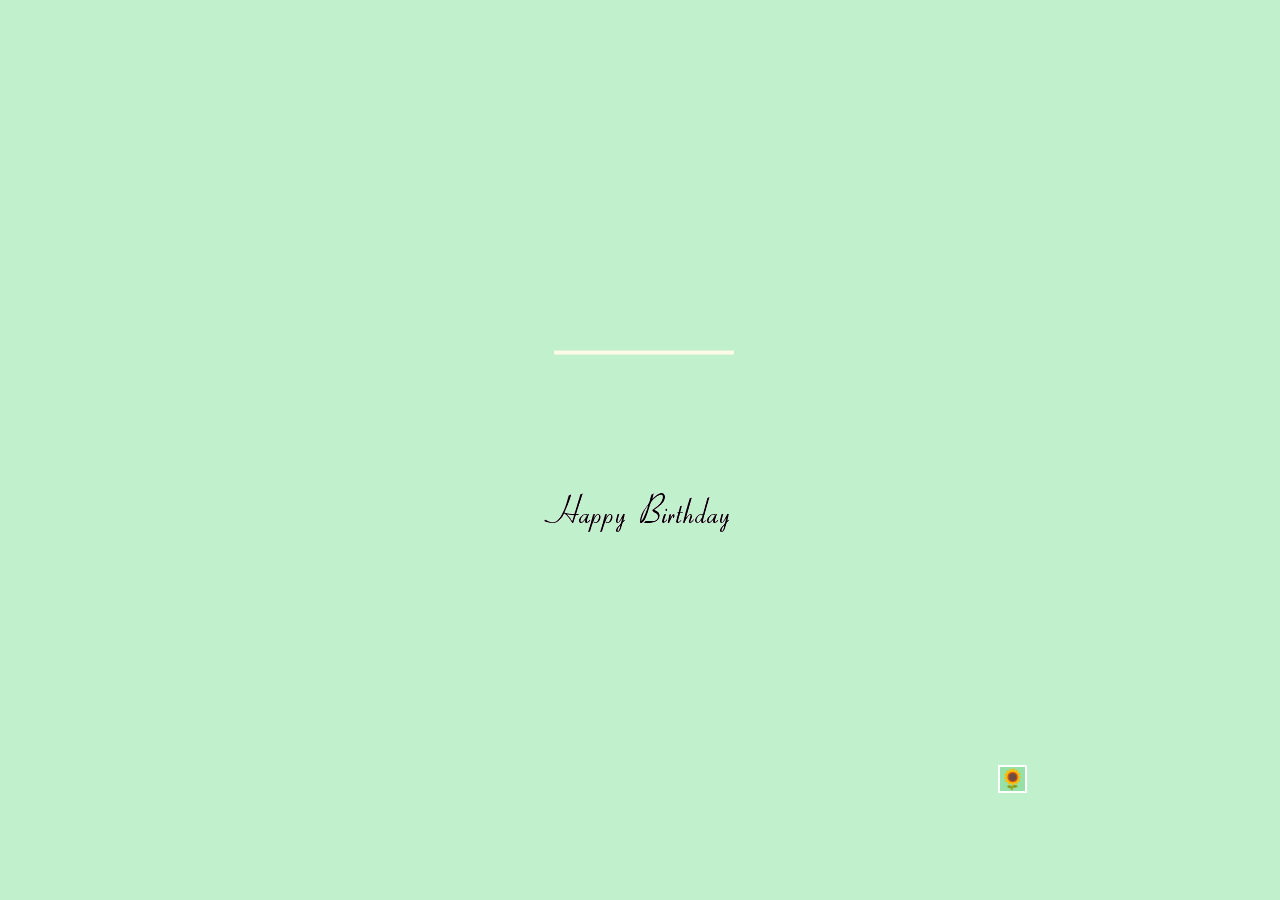
<file: index.html>
<!DOCTYPE html>
<html>

<head>
  <meta charset="UTF-8">
  <title>Happy Birthday🎂</title>
  <link rel="stylesheet" href="./css/styless.css" media="screen" type="text/css" />
</head>

<body class="bg">

<div>
      <div class="velas">
        <div class="fuego"></div>
        <div class="fuego"></div>
        <div class="fuego"></div>
        <div class="fuego"></div>
        <div class="fuego"></div>
      </div>
    <svg id="cake" version="1.1" x="0px" y="0px" width="200px" height="500px" viewBox="0 0 200 500" enable-background="new 0 0 200 500" xml:space="preserve">
        <path fill="#a88679" d="M173.667-13.94c-49.298,0-102.782,0-147.334,0c-3.999,0-4-16.002,0-16.002
    		c44.697,0,96.586,0,147.334,0C177.667-29.942,177.668-13.94,173.667-13.94z">
            <animate id="bizcocho_3" attributeName="d" calcMode="spline" keySplines="0 0 1 1; 0 0 1 1" begin="relleno_2.end" dur="0.3s" fill="freeze" values="
                              M173.667-13.94c-49.298,0-102.782,0-147.334,0c-3.999,0-4-16.002,0-16.002
    		c44.697,0,96.586,0,147.334,0C177.667-29.942,177.668-13.94,173.667-13.94z
                              ;
                              M173.667,411.567c-47.995,12.408-102.955,12.561-147.334,0
    		c-3.848-1.089-0.189-16.089,3.661-15.002c44.836,12.66,90.519,12.753,139.427,0.07
    		C173.293,395.631,177.541,410.566,173.667,411.567z
                              ;
                              M173.667,427.569c-49.795,0-101.101,0-147.334,0c-3.999,0-4-16.002,0-16.002
    		c46.385,0,97.539,0,147.334,0C177.668,411.567,177.667,427.569,173.667,427.569z
                              " />
        </path>
        <path fill="#8b6a60" d="M100-178.521c1.858,0,3.364,1.506,3.364,3.363c0,0,0,33.17,0,44.227
    		c0,19.144,0,57.431,0,76.574c0,10.152,0,40.607,0,40.607c0,1.858-1.506,3.364-3.364,3.364l0,0c-1.858,0-3.364-1.506-3.364-3.364c0,0,0-30.455,0-40.607c0-19.144,0-57.432,0-76.575c0-11.057,0-44.226,0-44.226C96.636-177.015,98.142-178.521,100-178.521
    		L100-178.521z">
            <animate id="relleno_2" attributeName="d" calcMode="spline" keySplines="0 0 1 1; 0 0 1 1; 0 0 0.58 1" begin="bizcocho_2.end" dur="0.5s" fill="freeze" values="
                              M100-178.521c1.858,0,3.364,1.506,3.364,3.363c0,0,0,33.17,0,44.227
    		c0,19.144,0,57.431,0,76.574c0,10.152,0,40.607,0,40.607c0,1.858-1.506,3.364-3.364,3.364l0,0c-1.858,0-3.364-1.506-3.364-3.364c0,0,0-30.455,0-40.607c0-19.144,0-57.432,0-76.575c0-11.057,0-44.226,0-44.226C96.636-177.015,98.142-178.521,100-178.521
    		L100-178.521z
                              ;
                              M100,267.257c1.858,0,3.364,1.506,3.364,3.363c0,0,0,33.17,0,44.227
    		c0,19.143,0,57.43,0,76.574c0,10.151,0,40.606,0,40.606c0,1.858-1.506,3.364-3.364,3.364l0,0c-1.858,0-3.364-1.506-3.364-3.364
    		c0,0,0-30.455,0-40.606c0-19.145,0-57.432,0-76.576c0-11.057,0-44.225,0-44.225C96.636,268.763,98.142,267.257,100,267.257
    		L100,267.257z
                              ;
                              M93.928,405.433c-0.655,6.444-0.102,9.067,2.957,11.798c0,0,8.083,5.571,16.828,3.503
    		c18.629-4.406,43.813,6.194,50.792,7.791c14.75,3.375,9.162,6.867,9.162,6.867c-2.412,2.258-58.328,0-73.667,0l0,0
    		c-1.858,0-69.995,2.133-73.667,0c0,0-3.337-2.439,6.172-5.992c11.375-4.25,52.875,8.822,47.139-9.442
    		c-6.333-20.167,5.226-21.514,5.226-21.514c3.435-0.915,12.78-6.663,10.923-0.546L93.928,405.433z
                              ;
                              M102.242,427.569c5.348,0,14.079,0,17.462,0c0,0,17.026,0,27.504,0
    		c19.143,0,20.39-3.797,26.459,0c3,1.877,0,7.823,0,7.823c-2.412,2.258-58.328,0-73.667,0l0,0c-1.858,0-67.187,0-73.667,0
    		c0,0-4.125-4.983,0-7.823c5.201-3.58,16.085,0,23.725,0c8.841,0,20.762,0,20.762,0c3.686,0,8.597,0,19.511,0H102.242z
                              " />
        </path>
        <path fill="#a88679" d="M173.667-15.929c-46.512,0-105.486,0-147.334,0c-3.999,0-4-16.002,0-16.002
    		c43.566,0,97.96,0,147.334,0C177.667-31.931,177.666-15.929,173.667-15.929z">
            <animate id="bizcocho_2" attributeName="d" calcMode="spline" keySplines="0 0 1 1; 0 0 1 1; 0.25 0 0.58 1" begin="relleno_1.end" dur="0.5s" fill="freeze" values="
                              M173.667-15.929c-46.512,0-105.486,0-147.334,0c-3.999,0-4-16.002,0-16.002
    		c43.566,0,97.96,0,147.334,0C177.667-31.931,177.666-15.929,173.667-15.929z
                              ;
                              M173.434,445.393c-47.269,8.001-105.245,8.001-147.334,0c-3.929-0.747-0.692-16.543,3.243-15.824
    		c43.828,8.001,92.165,8.001,140.739,0C174.029,428.918,177.377,444.726,173.434,445.393z
                              ;
                              M173.667,449.514c-47.576-5.454-102.799-5.744-147.333,0c-3.966,0.512-3.938-15.297,0-16.002
    		c43.683-7.823,97.646-8.026,147.333,0C177.616,434.15,177.642,449.969,173.667,449.514z
                              ;
                              M173.667,451.394c-49.298,0-102.782,0-147.334,0c-3.999,0-4-16.002,0-16.002
    		c44.697,0,96.586,0,147.334,0C177.667,435.392,177.668,451.394,173.667,451.394z
                              " />
        </path>
        <path fill="#8b6a60" d="M101.368-73.685c0,12.164,0,15.18,0,28.519c0,22.702,0-13.661,0,8.304c0,14.48,0,18.233,0,30.512
    		c0,1.753-2.958,1.847-2.958,0c0-12.68,0-16.277,0-30.401c0-21.983,0,11.66,0-8.305c0-13.027,0-15.992,0-28.628
    		C98.411-75.883,101.368-75.592,101.368-73.685z">
            <animate id="relleno_1" attributeName="d" calcMode="spline" keySplines="0 0 1 1; 0 0 1 1; 0 0 0.6 1" begin="bizcocho_1.end" dur="0.5s" fill="freeze" values="
                              M101.368-73.685c0,12.164,0,15.18,0,28.519c0,22.702,0-13.661,0,8.304c0,14.48,0,18.233,0,30.512
    		c0,1.753-2.958,1.847-2.958,0c0-12.68,0-16.277,0-30.401c0-21.983,0,11.66,0-8.305c0-13.027,0-15.992,0-28.628
    		C98.411-75.883,101.368-75.592,101.368-73.685z
                              ;
                              M101.368,350.885c0,12.164,0,65.18,0,78.518c0,22.703,0-33.66,0-11.695c0,14.48,0,28.232,0,40.512
    		c0,1.753-2.958,1.847-2.958,0c0-12.68,0-26.277,0-40.402c0-21.982,0,31.66,0,11.695c0-13.027,0-65.992,0-78.627
    		C98.411,348.686,101.368,348.977,101.368,350.885z
                              ;
                              M128.38,447.567c37.626,6.312,39.303,13.658,26.833,12.833c-22.653-1.499-13.636-0.831-23.302-0.831
    		c-14.48,0-17.884,0-30.163,0c-2.087,0-2.068,0-3.915,0c-13.333,0-8.963,0-23.088,0c-11.668,0-14.062,5.995-27.532,1.164
    		c-12.629-4.529,38.667-3.167,46.833-17.333C100.077,432.94,105.546,443.736,128.38,447.567z
                              ;
                              M173.667,451.394c2.875,0,2.997,9.257,0,9.131c-22.662-0.956-32.09-0.956-41.756-0.956
    		c-14.48,0-17.884,0-30.163,0c-2.087,0-2.068,0-3.915,0c-13.333,0-8.963,0-23.088,0c-11.668,0-34.99-0.294-48.412,1.831
    		c-4.109,0.65-3.01-10.006,0-10.006C37.129,451.394,149.379,451.394,173.667,451.394z
                              " />
        </path>
        <path fill="#a88679" d="M173.667,21.571c-33.174,0-111.467,0-147.334,0c-4,0-4-16.002,0-16.002c39.836,0,105.982,0,147.334,0
    		C177.668,5.569,177.667,21.571,173.667,21.571z">
            <animate id="bizcocho_1" attributeName="d" calcMode="spline" keySplines="0 0 1 1; 0 0 1 1; 0 0 1 1; 0.25 0 1 1; 0 0 1 1; 0.25 0 0.6 1" begin="2s" dur="0.8s" fill="freeze" values="
                              M173.667,21.571c-33.174,0-111.467,0-147.334,0c-4,0-4-16.002,0-16.002c39.836,0,105.982,0,147.334,0
    		C177.668,5.569,177.667,21.571,173.667,21.571z
                              ;
                              M173.667,459.569c-33.197,16.002-110.782,16.002-147.334,0c-3.664-1.604,1.614-15.617,5.337-14.153
    		c40.702,16.002,94.289,16.104,136.505,0.103C171.917,444.1,177.271,457.832,173.667,459.569z
                              ;
                              M171.817,475.571c-39.361-3.001-105.438-2.571-143.556,0c-3.991,0.27-7.377-14.736-3.387-15.014
    		c41.553-2.888,104.421-3.121,150.51-0.233C179.378,460.574,175.806,475.875,171.817,475.571z
                              ;
                              M171.817,459.564c-38.8-12.188-104.504-13.762-143.556,0c-3.772,1.329-7.961-12.604-4.178-13.905
    		c40.864-14.064,105.114-15.52,151.918-0.973C179.822,445.874,175.634,460.762,171.817,459.564z
                              ;
                              M173.667,475.571c-46.376-5.005-105.924-4.003-147.334,0c-3.981,0.385-3.479-15.421,0.479-16.002
    		c43.087-6.327,97.705-7.083,146.855,0.438C177.621,460.613,177.644,476,173.667,475.571z
                              ;
                              M173.667,474.117c-46.376,1.866-105.638,2.01-147.334,0c-3.995-0.192-3.52-16.144,0.479-16.002
    		c43.794,1.55,96.341,1.541,145.723,0C176.532,457.99,177.663,473.956,173.667,474.117z
                              ;
                              M173.667,475.571c-46.512,0-105.486,0-147.334,0c-3.999,0-4-16.002,0-16.002c43.566,0,97.96,0,147.334,0
    		C177.667,459.569,177.666,475.571,173.667,475.571z
                              " />
        </path>
        <path fill="#fefae9" d="M104.812,113.216c0,3.119-2.164,5.67-4.812,5.67c-2.646,0-4.812-2.551-4.812-5.67c0-5.594,0-16.782,0-22.375
    	c0-5.143,0-15.427,0-20.568c0-7.333,0-21.998,0-29.33c0-5.523,0-16.569,0-22.092c0-3.295,0-9.885,0-13.181
    	C95.188,2.551,97.353,0,100,0c2.648,0,4.812,2.551,4.812,5.669c0,3.248,0,9.743,0,12.991c0,5.428,0,16.284,0,21.711
    	c0,7.618,0,22.854,0,30.472c0,4.952,0,14.854,0,19.807C104.812,96.292,104.812,107.576,104.812,113.216z">
            <animate id="crema" attributeName="d" calcMode="spline" keySplines="0 0 1 1; 0 0 1 1; 0 0 1 1; 0.25 0 1 1; 0 0 1 1; 0 0 0.58 1" begin="bizcocho_3.end" dur="2s" fill="freeze" values="
                              M104.812,113.216c0,3.119-2.164,5.67-4.812,5.67c-2.646,0-4.812-2.551-4.812-5.67c0-5.594,0-16.782,0-22.375
    	c0-5.143,0-15.427,0-20.568c0-7.333,0-21.998,0-29.33c0-5.523,0-16.569,0-22.092c0-3.295,0-9.885,0-13.181
    	C95.188,2.551,97.353,0,100,0c2.648,0,4.812,2.551,4.812,5.669c0,3.248,0,9.743,0,12.991c0,5.428,0,16.284,0,21.711
    	c0,7.618,0,22.854,0,30.472c0,4.952,0,14.854,0,19.807C104.812,96.292,104.812,107.576,104.812,113.216z
                              ;
                              M104.812,405.897c0,3.119-2.164,5.67-4.812,5.67c-2.646,0-4.812-2.551-4.812-5.67c0-5.594,0-16.782,0-22.376
    	c0-5.143,0-15.426,0-20.568c0-7.332,0-21.997,0-29.33c0-5.522,0-16.568,0-22.092c0-3.295,0-9.885,0-13.181
    	c0-3.118,2.165-5.669,4.812-5.669c2.648,0,4.812,2.551,4.812,5.669c0,3.247,0,9.743,0,12.991c0,5.428,0,16.283,0,21.711
    	c0,7.618,0,22.854,0,30.473c0,4.951,0,14.854,0,19.807C104.812,388.972,104.812,400.256,104.812,405.897z
                              ;
                              M111.873,411.567c-3.119,0-9.226,0-11.874,0c-2.646,0-7.748,0-10.867,0c-7.086,0-12.698,0-18.292,0
    	c-6.592,0-12.871,7.371-19.166,3.008c-10.043-6.961-7.776-10.169,2.991-17.745c12.61-8.873,27.713,1.994,25.919-7.531
    	c-2.589-13.742,11.008-14.513,11.365-17.789c0.441-4.051,4.235-11.107,8.051-8.175c3.113,2.393,1.007,8.008,0,13.159
    	c-1.871,9.569,8.058,2.113,9.494,14.155c2.592,21.732,21.184-0.675,29.309,7.976c5.216,5.553,18.413,5.552,15.426,12.942
    	c-3.131,7.745-15.825-4.369-23.8,2.903C126.261,418.271,118.301,411.567,111.873,411.567z
                              ;
                              M111.873,411.567c-3.119,0-9.226,0-11.874,0c-2.646,0-9.734,4.069-12.853,4.069
    	c-7.086,0-10.712-4.069-16.306-4.069c-6.592,0-12.12,6.013-19.166,3.008c-7.053-3.008-7.458,2.026-18.659,1.165
    	c-6.832-0.525-7.522-3.034-7.533-6.265c-0.037-10.336,22.073-2.452,36.613-2.628c10.234-0.124,19.856-1.439,37.905-2.102
    	c16.642-0.61,32.699,1.552,46.009,1.927c12.438,0.351,29.663-8.99,31.532,3.315c0.773,5.093-5.605,3.342-11.211,9.579
    	c-5.093,5.667-7.59-4.605-12.965-3.832c-8.269,1.189-14.962-8.537-22.937-1.265C126.261,418.271,118.301,411.567,111.873,411.567z
                              ;
                              M110.946,413.652c-2.904-1.137-8.405-2.748-12.446-0.97c-6.099,2.685-7.273,10.358-13.253,8.242
    	c-7.843-2.775-8.953-5.008-14.546-5.01c-24.653-0.011-4.849,26.507-18.264,26.507c-12.377,0,5.791-33.537-19.422-26.682
    	c-7.703,2.095-9.806-0.942-9.817-4.173c-0.037-10.336,24.357-4.544,38.897-4.72c10.234-0.124,19.856-1.439,37.905-2.102
    	c16.642-0.61,32.699,1.552,46.009,1.927c12.438,0.351,28.973-8.865,31.532,3.315c1.449,6.896,0.318,15.624-3.874,15.624
    	c-7.619,0-1.788-15.192-19.243-7.111c-7.581,3.51-15.963-9.738-26.669,1.066C120.644,426.744,118.381,416.561,110.946,413.652z
                              ;
                              M111.547,413.9c-2.969-0.956-8.775-0.949-13.167-0.5c-14.667,1.5-8.325,16.508-14.667,16.666
    	c-6.667,0.166-0.167-13.5-13.013-14.151c-30.471-1.545-5.572,46.651-18.987,46.651c-12.377,0,10.333-50.166-18.667-44.5
    	c-7.835,1.531-9.537-1.417-9.548-4.647c-0.037-10.336,23.675-5.177,38.215-5.353c10.234-0.124,20.618-1.671,38.667-2.333
    	c16.642-0.61,32.023,1.458,45.333,1.833c12.438,0.351,33.819-8.431,33.199,4.001c-0.532,10.666,0.414,26.166-5.245,25.833
    	c-7.606-0.447-2.954-31.5-19.243-18.899c-7.985,6.177-17.658-5.969-27.377,5.732C118.88,434.066,121.38,417.067,111.547,413.9z
                              ;
                              M111.547,415.233c-6.667-0.834-9.667,4.667-13.833,3.333c-19.649-6.291-8.158,22.176-14.5,22.334
    	c-6.667,0.166,2.833-18-13.333-22.167c-29.544-7.615-9.667,43.833-20.167,43.833c-10.333,0,8.004-55.006-16.833-39
    	c-7.5,4.833-9.508-3.78-9.299-7.004c0.799-12.329,23.592-7.153,38.132-7.329c10.234-0.124,20.238-1.505,38.287-2.167
    	c16.642-0.61,32.903,1.125,46.213,1.5c12.438,0.351,35.058-5.579,31.863,6.451c-5.532,20.833,1.25,28.216-4.409,27.883
    	c-7.606-0.447-6.058-37.895-20.62-23.333c-10.167,10.166-15.972-0.747-25,12C119.547,443.568,121.798,416.515,111.547,415.233z
                              " />
        </path>
        <rect class="come" x="10" y="475.571" fill="#fefae9" width="180" height="4" />
    </svg>
</div>
<div class="happy">
	<img src="./img/HappyBirthday.png">
</div>

<div class="button-style1">
	<a href="./html/happy_birthday.html" class="lk1">
		<div class="link1">
			<div class="bt1">
			🌻 
			</div>
		</div>
	</a>    
</div>
  <script src='../js/jquery.js'></script>
  <!-- <audio src="../music/2.mp3" autoplay="autoplay" loop="loop"> -->
</body>
</html>
</file>
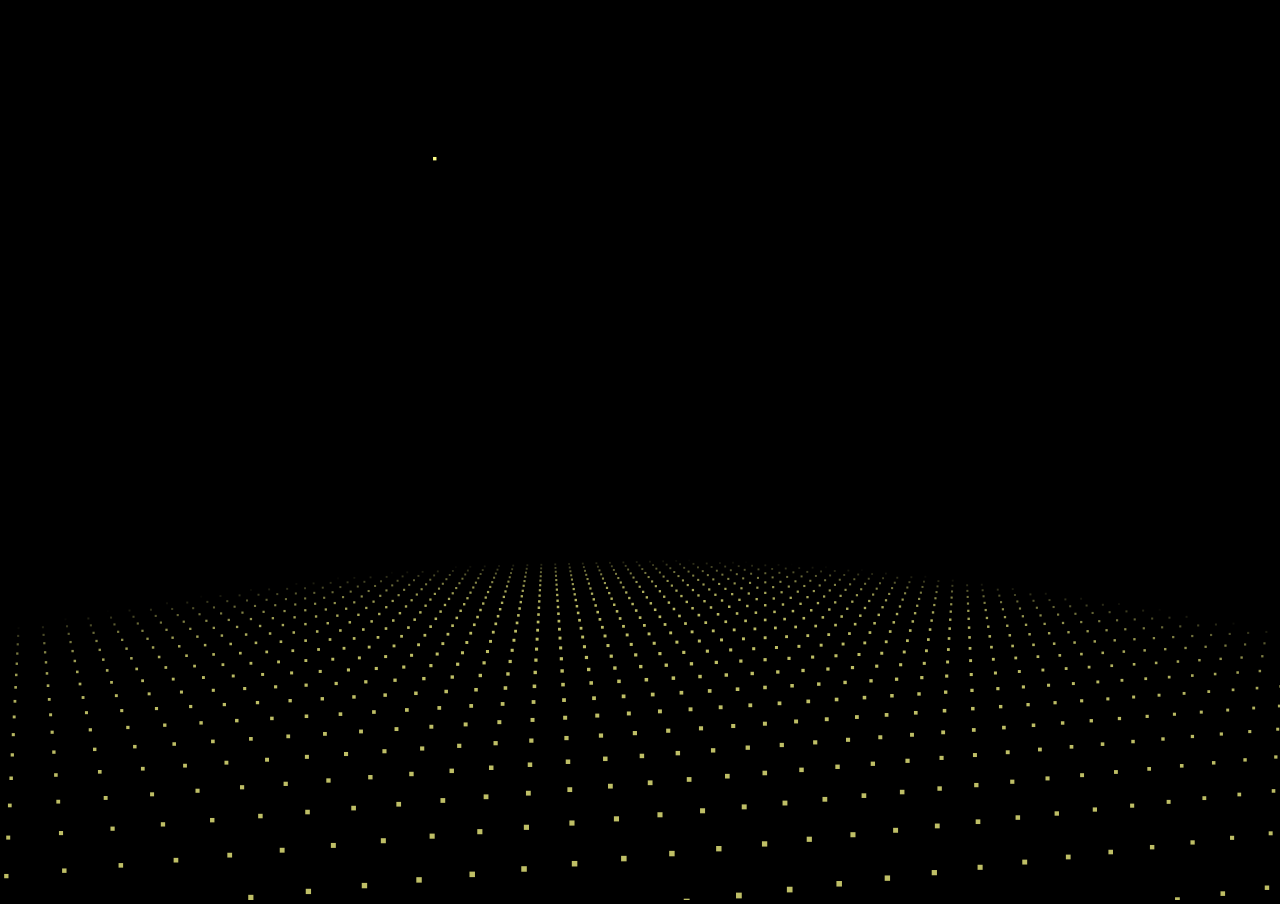
<file: html/fireworks.html>
<!DOCTYPE html>
<html>
	<head>
		<meta charset="UTF-8">
		<title>是烟花🧨</title>
		<style type="text/css">
			html,body{
				margin:0px;
				width:100%;
				height:100%;
				overflow:hidden;
				background:#000;
			}
			
			#canvas{
				width:100%;
				height:100%;
			}
		</style>
	</head>
	<body>
		<canvas id="canvas"></canvas>
		<script type="text/javascript">
			
			function initVars(){

	pi=Math.PI;
	ctx=canvas.getContext("2d");
	canvas.width=canvas.clientWidth;
	canvas.height=canvas.clientHeight;
	cx=canvas.width/2;
	cy=canvas.height/2;
	playerZ=-25;
	playerX=playerY=playerVX=playerVY=playerVZ=pitch=yaw=pitchV=yawV=0;
	scale=600;
	seedTimer=0;seedInterval=5,seedLife=100;gravity=.02;
	seeds=new Array();
	sparkPics=new Array();
	s="https://cantelope.org/NYE/";
	for(i=1;i<=10;++i){
		sparkPic=new Image();
		sparkPic.src=s+"spark"+i+".png";
		sparkPics.push(sparkPic);
	}
	sparks=new Array();
	pow1=new Audio(s+"pow1.ogg");
	pow2=new Audio(s+"pow2.ogg");
	pow3=new Audio(s+"pow3.ogg");
	pow4=new Audio(s+"pow4.ogg");
	frames = 0;
}

function rasterizePoint(x,y,z){

	var p,d;
	x-=playerX;
	y-=playerY;
	z-=playerZ;
	p=Math.atan2(x,z);
	d=Math.sqrt(x*x+z*z);
	x=Math.sin(p-yaw)*d;
	z=Math.cos(p-yaw)*d;
	p=Math.atan2(y,z);
	d=Math.sqrt(y*y+z*z);
	y=Math.sin(p-pitch)*d;
	z=Math.cos(p-pitch)*d;
	var rx1=-1000,ry1=1,rx2=1000,ry2=1,rx3=0,ry3=0,rx4=x,ry4=z,uc=(ry4-ry3)*(rx2-rx1)-(rx4-rx3)*(ry2-ry1);
	if(!uc) return {x:0,y:0,d:-1};
	var ua=((rx4-rx3)*(ry1-ry3)-(ry4-ry3)*(rx1-rx3))/uc;
	var ub=((rx2-rx1)*(ry1-ry3)-(ry2-ry1)*(rx1-rx3))/uc;
	if(!z)z=.000000001;
	if(ua>0&&ua<1&&ub>0&&ub<1){
		return {
			x:cx+(rx1+ua*(rx2-rx1))*scale,
			y:cy+y/z*scale,
			d:Math.sqrt(x*x+y*y+z*z)
		};
	}else{
		return {
			x:cx+(rx1+ua*(rx2-rx1))*scale,
			y:cy+y/z*scale,
			d:-1
		};
	}
}

function spawnSeed(){
	
	seed=new Object();
	seed.x=-50+Math.random()*100;
	seed.y=25;
	seed.z=-50+Math.random()*100;
	seed.vx=.1-Math.random()*.2;
	seed.vy=-1.5;//*(1+Math.random()/2);
	seed.vz=.1-Math.random()*.2;
	seed.born=frames;
	seeds.push(seed);
}

function splode(x,y,z){
	
	t=5+parseInt(Math.random()*150);
	sparkV=1+Math.random()*2.5;
	type=parseInt(Math.random()*3);
	switch(type){
		case 0:
			pic1=parseInt(Math.random()*10);
			break;
		case 1:
			pic1=parseInt(Math.random()*10);
			do{ pic2=parseInt(Math.random()*10); }while(pic2==pic1);
			break;
		case 2:
			pic1=parseInt(Math.random()*10);
			do{ pic2=parseInt(Math.random()*10); }while(pic2==pic1);
			do{ pic3=parseInt(Math.random()*10); }while(pic3==pic1 || pic3==pic2);
			break;
	}
	for(m=1;m<t;++m){
		spark=new Object();
		spark.x=x; spark.y=y; spark.z=z;
		p1=pi*2*Math.random();
		p2=pi*Math.random();
		v=sparkV*(1+Math.random()/6)
		spark.vx=Math.sin(p1)*Math.sin(p2)*v;
		spark.vz=Math.cos(p1)*Math.sin(p2)*v;
		spark.vy=Math.cos(p2)*v;
		switch(type){
			case 0: spark.img=sparkPics[pic1]; break;
			case 1:
				spark.img=sparkPics[parseInt(Math.random()*2)?pic1:pic2];
				break;
			case 2:
				switch(parseInt(Math.random()*3)){
					case 0: spark.img=sparkPics[pic1]; break;
					case 1: spark.img=sparkPics[pic2]; break;
					case 2: spark.img=sparkPics[pic3]; break;
				}
				break;
		}
		spark.radius=25+Math.random()*50;
		spark.alpha=1;
		spark.trail=new Array();
		sparks.push(spark);
	}
	switch(parseInt(Math.random()*4)){
		case 0:	pow=new Audio(s+"pow1.ogg"); break;
		case 1:	pow=new Audio(s+"pow2.ogg"); break;
		case 2:	pow=new Audio(s+"pow3.ogg"); break;
		case 3:	pow=new Audio(s+"pow4.ogg"); break;
	}
	d=Math.sqrt((x-playerX)*(x-playerX)+(y-playerY)*(y-playerY)+(z-playerZ)*(z-playerZ));
	pow.volume=1.5/(1+d/10);
	pow.play();
}

function doLogic(){
	
	if(seedTimer<frames){
		seedTimer=frames+seedInterval*Math.random()*10;
		spawnSeed();
	}
	for(i=0;i<seeds.length;++i){
		seeds[i].vy+=gravity;
		seeds[i].x+=seeds[i].vx;
		seeds[i].y+=seeds[i].vy;
		seeds[i].z+=seeds[i].vz;
		if(frames-seeds[i].born>seedLife){
			splode(seeds[i].x,seeds[i].y,seeds[i].z);
			seeds.splice(i,1);
		}
	}
	for(i=0;i<sparks.length;++i){
		if(sparks[i].alpha>0 && sparks[i].radius>5){
			sparks[i].alpha-=.01;
			sparks[i].radius/=1.02;
			sparks[i].vy+=gravity;
			point=new Object();
			point.x=sparks[i].x;
			point.y=sparks[i].y;
			point.z=sparks[i].z;
			if(sparks[i].trail.length){
				x=sparks[i].trail[sparks[i].trail.length-1].x;
				y=sparks[i].trail[sparks[i].trail.length-1].y;
				z=sparks[i].trail[sparks[i].trail.length-1].z;
				d=((point.x-x)*(point.x-x)+(point.y-y)*(point.y-y)+(point.z-z)*(point.z-z));
				if(d>9){
					sparks[i].trail.push(point);
				}
			}else{
				sparks[i].trail.push(point);
			}
			if(sparks[i].trail.length>5)sparks[i].trail.splice(0,1);				
			sparks[i].x+=sparks[i].vx;
			sparks[i].y+=sparks[i].vy;
			sparks[i].z+=sparks[i].vz;
			sparks[i].vx/=1.075;
			sparks[i].vy/=1.075;
			sparks[i].vz/=1.075;
		}else{
			sparks.splice(i,1);
		}
	}
	p=Math.atan2(playerX,playerZ);
	d=Math.sqrt(playerX*playerX+playerZ*playerZ);
	d+=Math.sin(frames/80)/1.25;
	t=Math.sin(frames/200)/40;
	playerX=Math.sin(p+t)*d;
	playerZ=Math.cos(p+t)*d;
	yaw=pi+p+t;
}

function rgb(col){
	
	var r = parseInt((.5+Math.sin(col)*.5)*16);
	var g = parseInt((.5+Math.cos(col)*.5)*16);
	var b = parseInt((.5-Math.sin(col)*.5)*16);
	return "#"+r.toString(16)+g.toString(16)+b.toString(16);
}

function draw(){
	
	ctx.clearRect(0,0,cx*2,cy*2);
	
	ctx.fillStyle="#ff8";
	for(i=-100;i<100;i+=3){
		for(j=-100;j<100;j+=4){
			x=i;z=j;y=25;
			point=rasterizePoint(x,y,z);
			if(point.d!=-1){
				size=250/(1+point.d);
				d = Math.sqrt(x * x + z * z);
				a = 0.75 - Math.pow(d / 100, 6) * 0.75;
				if(a>0){
					ctx.globalAlpha = a;
					ctx.fillRect(point.x-size/2,point.y-size/2,size,size);				
				}
			}
		}
	}
	ctx.globalAlpha=1;
	for(i=0;i<seeds.length;++i){
		point=rasterizePoint(seeds[i].x,seeds[i].y,seeds[i].z);
		if(point.d!=-1){
			size=200/(1+point.d);
			ctx.fillRect(point.x-size/2,point.y-size/2,size,size);
		}
	}
	point1=new Object();
	for(i=0;i<sparks.length;++i){
		point=rasterizePoint(sparks[i].x,sparks[i].y,sparks[i].z);
		if(point.d!=-1){
			size=sparks[i].radius*200/(1+point.d);
			if(sparks[i].alpha<0)sparks[i].alpha=0;
			if(sparks[i].trail.length){
				point1.x=point.x;
				point1.y=point.y;
				switch(sparks[i].img){
					case sparkPics[0]:ctx.strokeStyle="#f84";break;
					case sparkPics[1]:ctx.strokeStyle="#84f";break;
					case sparkPics[2]:ctx.strokeStyle="#8ff";break;
					case sparkPics[3]:ctx.strokeStyle="#fff";break;
					case sparkPics[4]:ctx.strokeStyle="#4f8";break;
					case sparkPics[5]:ctx.strokeStyle="#f44";break;
					case sparkPics[6]:ctx.strokeStyle="#f84";break;
					case sparkPics[7]:ctx.strokeStyle="#84f";break;
					case sparkPics[8]:ctx.strokeStyle="#fff";break;
					case sparkPics[9]:ctx.strokeStyle="#44f";break;
				}
				for(j=sparks[i].trail.length-1;j>=0;--j){
					point2=rasterizePoint(sparks[i].trail[j].x,sparks[i].trail[j].y,sparks[i].trail[j].z);
					if(point2.d!=-1){
						ctx.globalAlpha=j/sparks[i].trail.length*sparks[i].alpha/2;
						ctx.beginPath();
						ctx.moveTo(point1.x,point1.y);
						ctx.lineWidth=1+sparks[i].radius*10/(sparks[i].trail.length-j)/(1+point2.d);
						ctx.lineTo(point2.x,point2.y);
						ctx.stroke();
						point1.x=point2.x;
						point1.y=point2.y;
					}
				}
			}
			ctx.globalAlpha=sparks[i].alpha;
			ctx.drawImage(sparks[i].img,point.x-size/2,point.y-size/2,size,size);
		}
	}
}

		function frame(){
		
			if(frames>100000){
				seedTimer=0;
				frames=0;
			}
			frames++;
			draw();
			doLogic();
			requestAnimationFrame(frame);
		}
		
		window.addEventListener("resize",()=>{
			canvas.width=canvas.clientWidth;
			canvas.height=canvas.clientHeight;
			cx=canvas.width/2;
			cy=canvas.height/2;
		});
		
		initVars();
		frame();
			
			
		</script>
	</body>
</html>
</file>
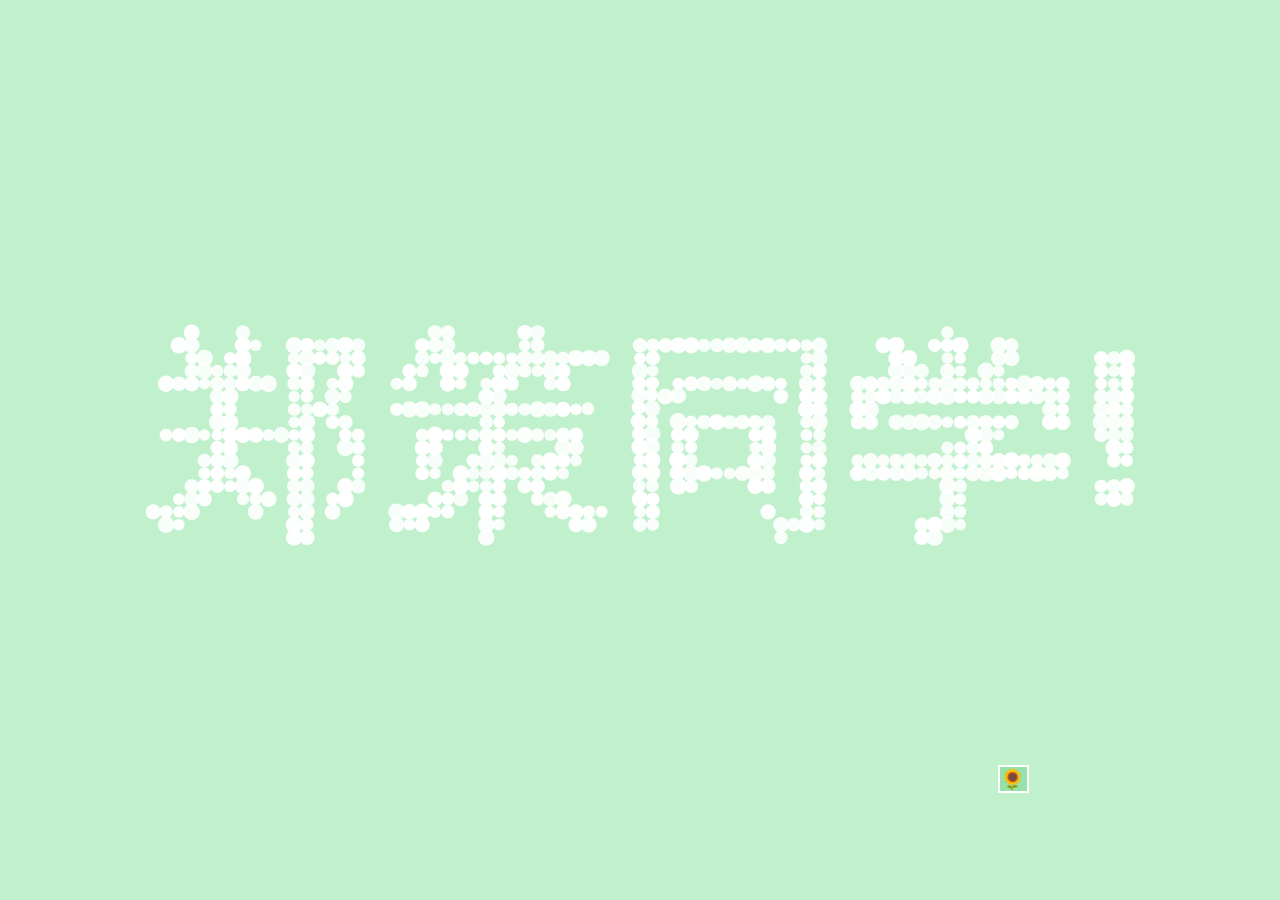
<file: html/happy_birthday.html>
<!DOCTYPE html>
<html>

<head>
    <meta http-equiv="Content-Type" content="text/html; charset=UTF-8">
    <title>点开即上岸✨</title>
    <meta name="viewport" content="width=device-width, initial-scale=1.0, maximum-scale=1.0, user-scalable=0">
    <link rel="stylesheet" type="text/css" href="../css/style.css">
    <link rel="stylesheet" href="../css/styless.css" media="screen" type="text/css" />
</head>

<body class="bg">
    <!-- 头像 -->
    <!-- <div class="cs">
        <img src="../img/zc.jpg" id="logo">
    </div> -->

    <!-- 绘制生日祝福 -->
    <canvas class="canvas" width="1820" height="905"></canvas>

    <div class="button-style2">
        <a href="fireworks.html" class="lk2">
            <div class="link2">
                <div class="bt2">
                🌻 
                </div>
            </div>
        </a>    
    </div>
    <!-- 出生计时 -->
      <!-- <p class="text">
        距离郑策同学出生已经过去 <br />
        <span id="span_dt_dt"></span>
    </p> -->
</body>

<!--  设定出生日期 -->
<script type="text/javascript" src="../js/time.js"></script>
<!-- canvas动画 -->
<script type="text/javascript" src="../js/index.js"></script>

</html>
</file>
<file: css/styless.css>
body {
	display:block;
	margin:0px;
	overflow:hidden;
}

#cake {
  display: block;
  position: relative;
  margin-top: -10em;
  margin-bottom: 0px;
  margin-left: 42.5%;
}

/* ============================================== Candle
*/
.bg {
  width: 100%;
  background: #c1f1cc;
  background: -webkit-linear-gradient(top left, #c1f1cc 0%, #c1f1cc 100%);
  background: linear-gradient(to bottom right, #c1f1cc 0%, #c1f1cc  100%);
}
.velas {
  background: #ffffff;
  border-radius: 10px;
  position: relative;
  top: 247px;
  margin-left: 49.5%;
  width: 5px;
  height: 35px;
  -webkit-transform: translateY(-300px);
  -ms-transform: translateY(-300px);
  transform: translateY(-300px);
  -webkit-backface-visibility: hidden;
  -ms-backface-visibility: hidden;
  backface-visibility: hidden;
  -webkit-animation: in 500ms 6s ease-out forwards;
  animation: in 500ms 6s ease-out forwards;
}

.velas:after,
.velas:before {
  background: rgba(255, 0, 0, 0.4);
  content: "";
  position: absolute;
  width: 100%;
  height: 2.22222222px;
}

.velas:after {
  top: 25%;
  left: 0;
}

.velas:before {
  top: 45%;
  left: 0;
}

/* ============================================== Fire
*/
.fuego {
  border-radius: 100%;
  position: absolute;
  top: -20px;
  left: 30%;
  margin-left: -2.0px;
  width: 6.66666667px;
  height: 18px;
}

.fuego:nth-child(1) {
  -webkit-animation: fuego 2s 6.5s infinite;
  animation: fuego 2s 6.5s infinite;
}

.fuego:nth-child(2) {
  -webkit-animation: fuego 1.5s 6.5s infinite;
  animation: fuego 1.5s 6.5s infinite;
}

.fuego:nth-child(3) {
  -webkit-animation: fuego 1s 6.5s infinite;
  animation: fuego 1s 6.5s infinite;
}

.fuego:nth-child(4) {
  -webkit-animation: fuego 0.5s 6.5s infinite;
  animation: fuego 0.5s 6.5s infinite;
}

.fuego:nth-child(5) {
  -webkit-animation: fuego 0.2s 6.5s infinite;
  animation: fuego 0.2s 6.5s infinite;
}

/* ============================================== Animation Fire
*/
@-webkit-keyframes fuego {
  0%, 100% {
    background: rgba(254, 248, 97, 0.5);
    -webkit-box-shadow: 0 0 40px 10px rgba(248, 233, 209, 0.2);
    box-shadow: 0 0 40px 10px rgba(248, 233, 209, 0.2);
    -webkit-transform: translateY(0) scale(1);
    transform: translateY(0) scale(1);
  }

  50% {
    background: rgba(255, 50, 0, 0.1);
    -webkit-box-shadow: 0 0 40px 20px rgba(248, 233, 209, 0.2);
    box-shadow: 0 0 40px 20px rgba(248, 233, 209, 0.2);
    -webkit-transform: translateY(-20px) scale(0);
    transform: translateY(-20px) scale(0);
  }
}
@keyframes fuego {
  0%, 100% {
    background: rgba(254, 248, 97, 0.5);
    -webkit-box-shadow: 0 0 40px 10px rgba(248, 233, 209, 0.2);
    box-shadow: 0 0 40px 10px rgba(248, 233, 209, 0.2);
    -webkit-transform: translateY(0) scale(1);
    transform: translateY(0) scale(1);
  }

  50% {
    background: rgba(255, 50, 0, 0.1);
    -webkit-box-shadow: 0 0 40px 20px rgba(248, 233, 209, 0.2);
    box-shadow: 0 0 40px 20px rgba(248, 233, 209, 0.2);
    -webkit-transform: translateY(-20px) scale(0);
    transform: translateY(-20px) scale(0);
  }
}
@-webkit-keyframes in {
  to {
    -webkit-transform: translateY(0);
    transform: translateY(0);
  }
}
@keyframes in {
  to {
    -webkit-transform: translateY(0);
    transform: translateY(0);
  }
}

.come {
	animation-delay:0.4s;
	animation:coming 2s;
	opacity:1;
}
@keyframes coming{
	from{
		opacity:0;
	}
	to {
		opacity:1;
	}
}
@-webkit-keyframes coming{
	from{
		opacity:0;
	}
	to {
		opacity:1;
	}
}

@-webkit-keyframes square {
  0% {
    -webkit-transform: translateY(0);
            transform: translateY(0);
  }
  100% {
    -webkit-transform: translateY(-900px) rotate(600deg);
            transform: translateY(-900px) rotate(600deg);
  }
}
@keyframes square {
  0% {
    -webkit-transform: translateY(0);
            transform: translateY(0);
  }
  100% {
    -webkit-transform: translateY(-900px) rotate(600deg);
            transform: translateY(-900px) rotate(600deg);
  }
}

.happy {
	position:absolute;
	left:41%;
	top:49%;
	opacity: 1;
	animation: happybirthdays 10s;
	animation-delay: 0s;
}
@keyframes happybirthdays {
	0% {
		position:absolute;
		top:45%;
		opacity: 0;
	}
	70% {
		position:absolute;
		top:45%;
		opacity: 0;
	}
	100% {
		position:absolute;
		top:49%;
		opacity: 1;
	}
}
@-webkit-keyframes happybirthdays {
	0% {
		position:absolute;
		top:45%;
		opacity: 0;
	}
	70% {
		position:absolute;
		top:45%;
		opacity: 0;
	}
	100% {
		position:absolute;
		top:49%;
		opacity: 1;
	}
}

.button-style1,.button-style2{
	position:absolute;
	top: 85%;
	
	opacity:1;
	z-index:100;
}

.button-style1 {
	position:absolute;
	left:78%;
	animation:btn1 15s;
}
.button-style2 {
	position:absolute;
	left:78%;
	animation:btn2 22s;
}
@keyframes btn1 {
	0% {
		opacity:0;
		left:43.5%;
	}
	70% {
		opacity:0;
		left:43.5%;
	}
	100% {
		opacity:1;
		left:78%;
	}
}
@-webkit-keyframes btn1 {
	0% {
		opacity:0;
		left:43.5%;
	}
	70% {
		opacity:0;
		left:43.5%;
	}
	100% {
		opacity:1;
		left:78%;
	}
}
@keyframes btn2 {
	0% {
		opacity:0;
		left:43.5%;
	}
	70% {
		opacity:0;
		left:43.5%;
	}
	100% {
		opacity:1;
		left:78%;
	}
}
@-webkit-keyframes btn2 {
	0% {
		opacity:0;
		left:43.5%;
	}
	70% {
		opacity:0;
		left:43.5%;
	}
	100% {
		opacity:1;
		left:78%;
	}
}
.lk1,.lk2 {
	text-decoration:none;
	font-family: Microsoft YaHei;
	color:#96e1a8;
	transition:all 0.5s;
}
.link1,.link2 {
	border:2px solid #fff; 
	-webkit-border:1px solid #fff;
	font-size: 20px;
	text-align:center;
	background: #96e1a8;
	transition:all 0.8s;
}
.bt1,.bt2 {
	position:relative;
	top:22%;
	vertical-align:middle;
}

a.lk1:hover,a.lk2:hover {
	border:2px solid #96e1a8;
	background-color:#fff;
	color:#ffffff;
	transition:all 0.5s;
}
.link1:hover,.link2:hover {
	border:2px solid #96e1a8;
	background-color:#fff;
	transition:all 0.8s;
}
</file>
<file: css/style.css>
html {
   height: 100%;
}

body {
   font-family: "Helvetica Neue", "Luxi Sans", "DejaVu Sans", Tahoma, "Hiragino Sans GB", "Microsoft Yahei", sans-serif;
   font-size: 20px;
   letter-spacing: 1.2px;
   margin: 0;
}

a {
   color: #ebf7f4;
}

.body--ready {
   background-color: #b0e7bd
}

.text {
   position: fixed;
   bottom: 100px;
   text-align: center;
   width: 100%;
}

.canvas {
   margin: 0 auto;
   display: block;
}

img#logo {
   width: 128px;
   background-size: cover;
   border-radius: 200px;
   box-shadow: 0px 0px 40px rgba(125, 237, 149, 0.72);
   border: 3px solid #a0e3a5;
   opacity: 1;
   margin: 0 auto;
   margin-top: 20px;
   margin-bottom: 20px;
   transition: all 1.0s;
}

#logo:hover {
   box-shadow: 0 0 10px #fff;
   -webkit-box-shadow: 0 0 19px #fff;
   transform: rotate(360deg);
   -ms-transform: rotate(360deg);
   /* IE 9 */
   -moz-transform: rotate(360deg);
   /* Firefox */
   -webkit-transform: rotate(360deg);
   /* Safari 和 Chrome */
   -o-transform: rotate(360deg);
   /* Opera */
   filter: progid:DXImageTransform.Microsoft.BasicImage(rotation=3);
}

.cs {
   width: 100%;
   height: 100%;
   margin: 0 auto;
   position: absolute;
   text-align: center;
}

.text {
   position: absolute;
   bottom: 60px;
   text-align: center;
   width: 100%;
   font-weight: bold;
   color: #70d888;
}

.text-right {
   position: fixed;
   bottom: 50px;
   text-align: right;
   width: 100%;
   font-weight: bold;
   }

#github {
   position: fixed;
   top: 0;
   right: 0;
   border: 0;
   z-index: 9999;
   height: 10%
}
</file>
